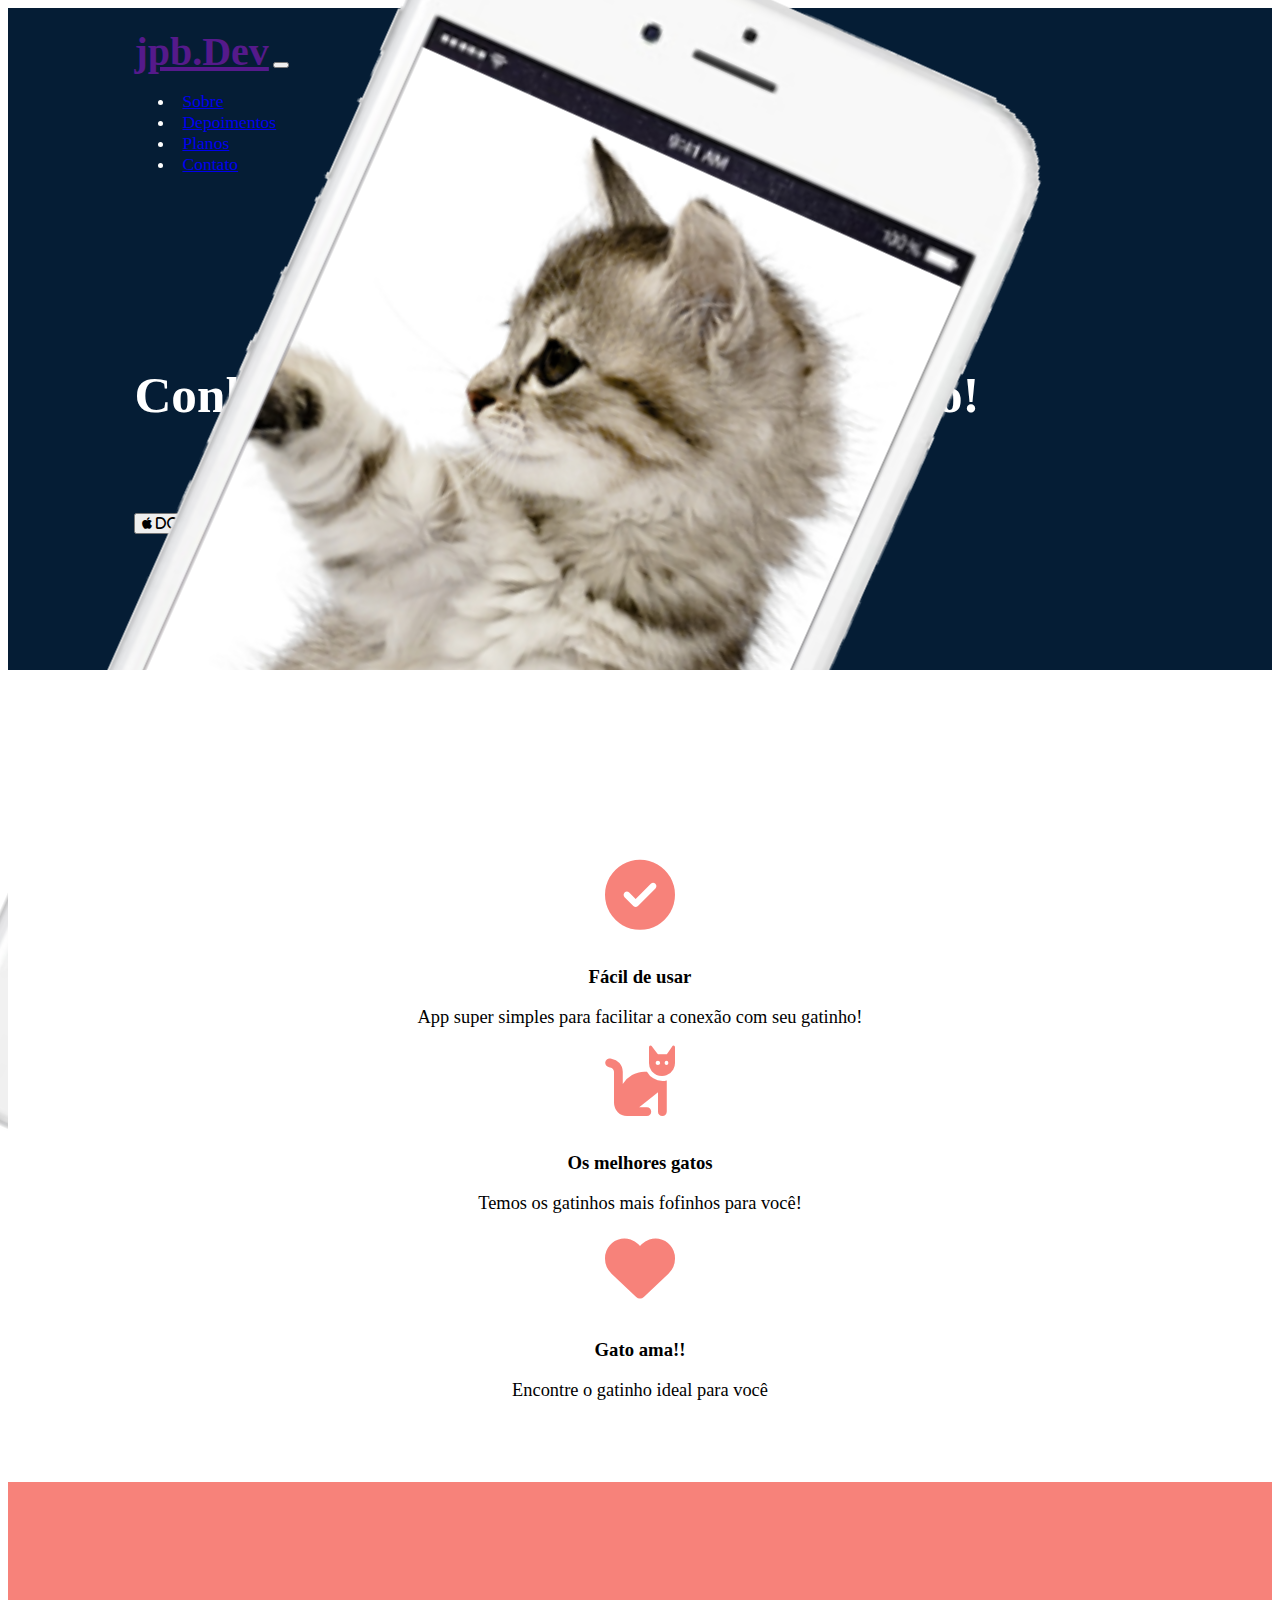
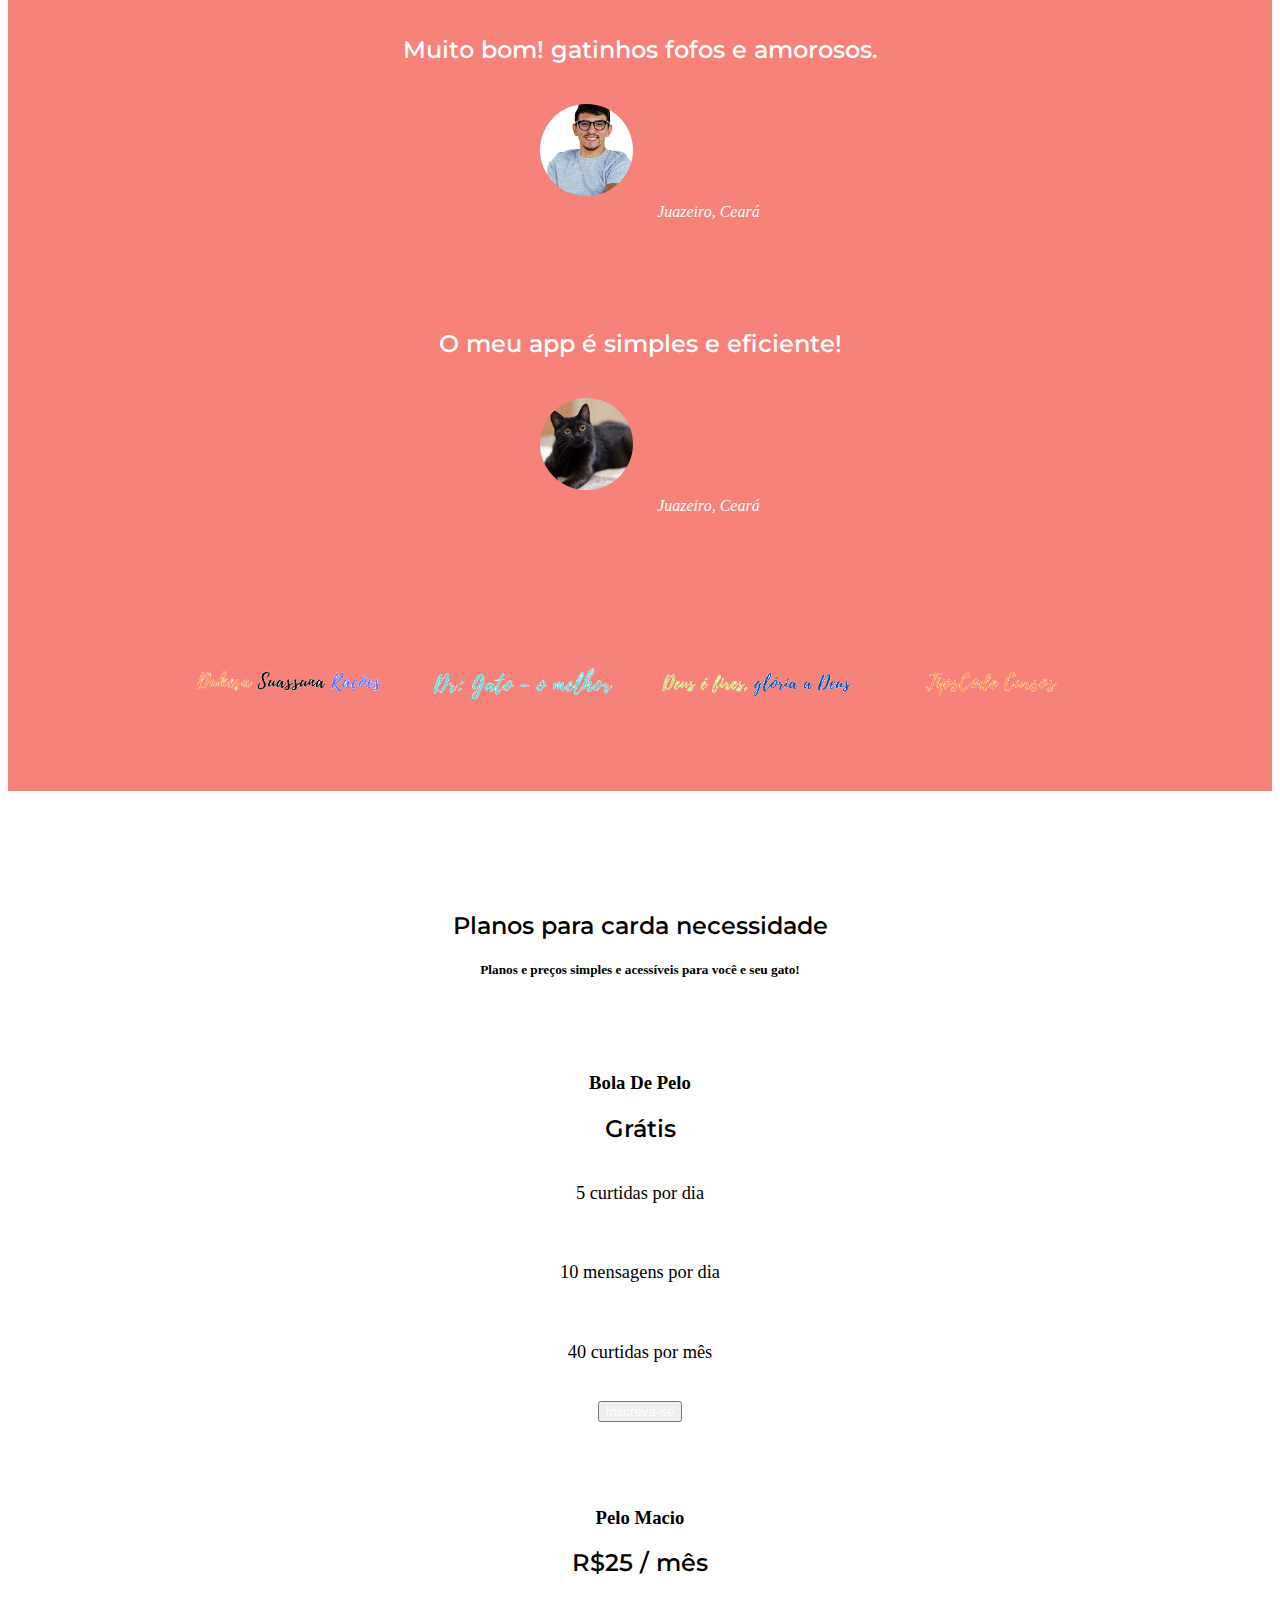
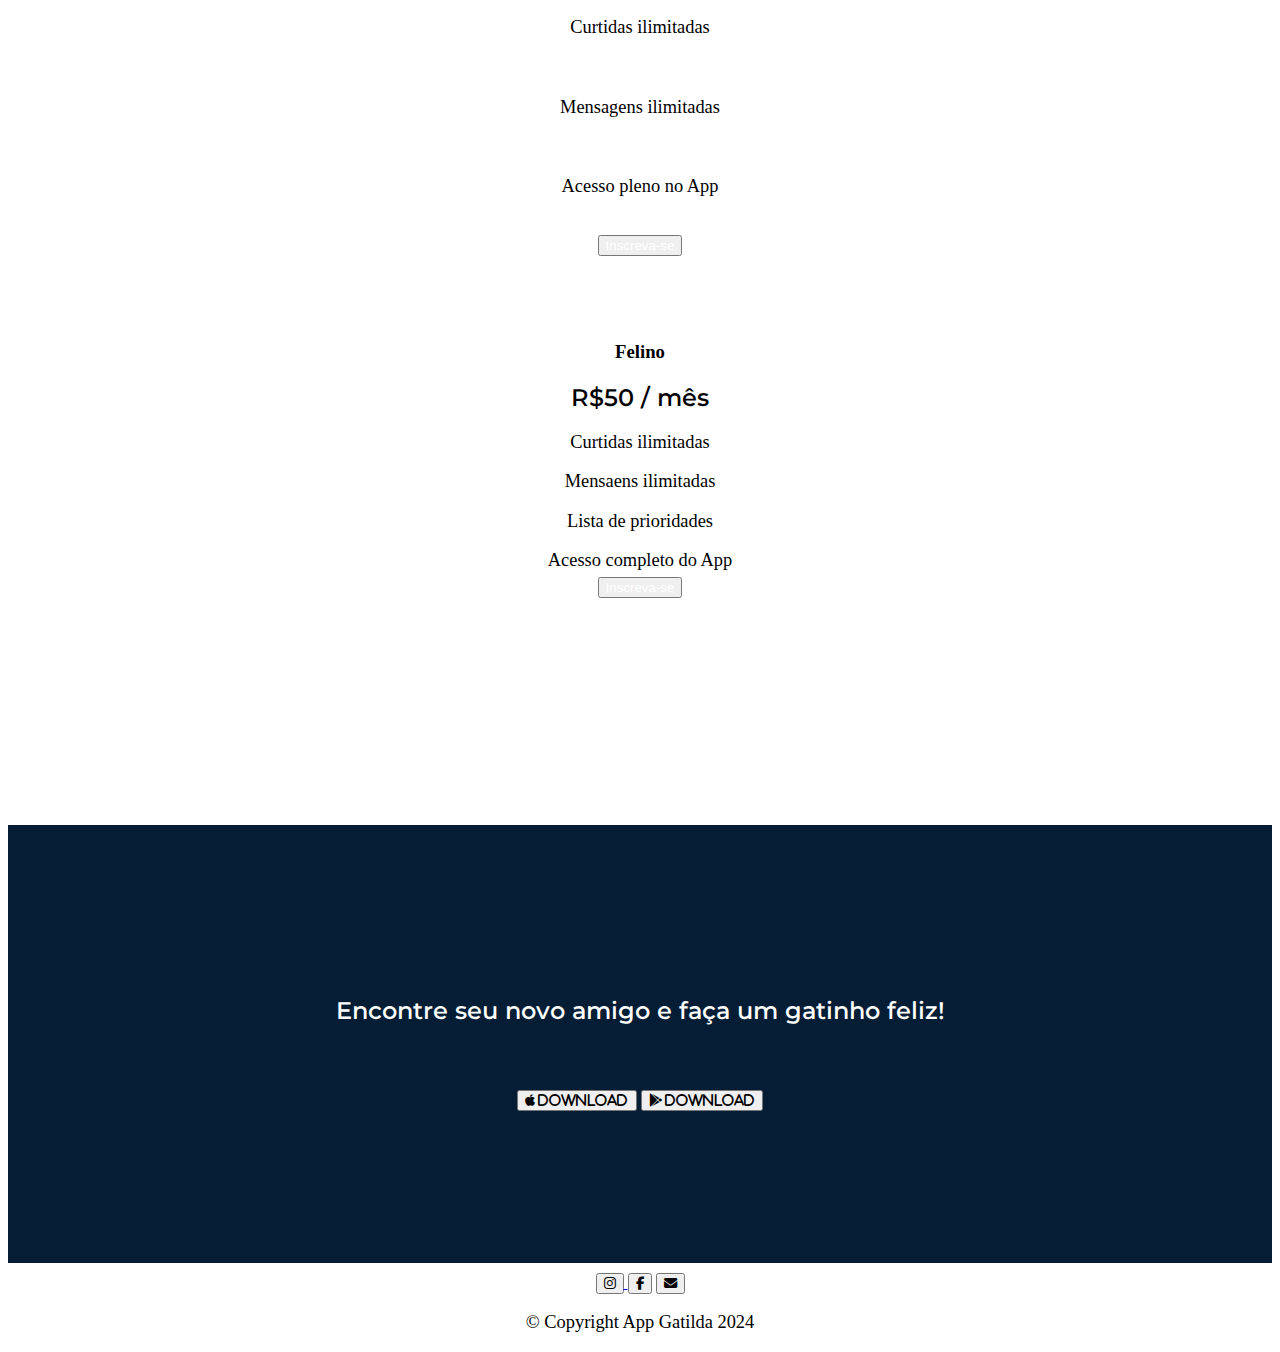
<file: Landing_page_App_Gatinho/index.html>
<!doctype html>
<html lang="en">
  <head>
    <meta charset="utf-8">
    <meta name="viewport" content="width=device-width, initial-scale=1, shrink-to-fit=no">
    <link rel="stylesheet" href="https://cdn.jsdelivr.net/npm/bootstrap@4.5.3/dist/css/bootstrap.min.css" integrity="sha384-TX8t27EcRE3e/ihU7zmQxVncDAy5uIKz4rEkgIXeMed4M0jlfIDPvg6uqKI2xXr2" crossorigin="anonymous">
    <title>App Gatilda</title>
    <link rel="stylesheet" href="./css/styles.css">
    <!--------------------------------------------Google fonts------------------------------------------------------->
    <link rel="preconnect" href="https://fonts.googleapis.com">
    <link rel="preconnect" href="https://fonts.gstatic.com" crossorigin>
    <link href="https://fonts.googleapis.com/css2?family=Montserrat:ital,wght@0,100..900;1,100..900&family=Ubuntu:ital,wght@0,300;0,400;0,500;0,700;1,300;1,400;1,500;1,700&display=swap" rel="stylesheet">
    <!---------------------------------------------------Fonte icons-------------------------------------------------->
    <link rel="stylesheet" href="https://cdnjs.cloudflare.com/ajax/libs/font-awesome/6.5.2/css/all.min.css">
  </head>
  
  <body class="body">
 <!---------------------------------------------------header------------------------------------------------------------>
    <header class="colored-section" id="title">
        <!---------------------------------navbar--------------------------------------->
        <div class="container-fluid">
        <nav class="navbar navbar-expand-lg navbar-dark ">
            <a class="navbar-brand" href="">jpb.Dev</a>
            <button class="navbar-toggler" type="button" data-toggle="collapse" data-target="#navbarTogglerDemo01" aria-controls="navbarTogglerDemo01" aria-expanded="false" aria-label="Toggle navigation" ml-auto>
                <span class="navbar-toggler-icon"></span>
            </button>
            <div class="collapse navbar-collapse" id="navbarTogglerDemo01">
                <ul class="navbar-nav ml-auto">
                    <li class="nav-item">
                        <a class="nav-link" href="#features">
                            Sobre
                        </a>
                    </li>
                      <li class="nav-item">
                        <a class="nav-link" href="#testimonials">
                            Depoimentos
                        </a>
                    </li>
                      <li class="nav-item">
                        <a class="nav-link" href="#pricing">
                            Planos
                        </a>
                    </li>
                      <li class="nav-item ">
                        <a class="nav-link" href="#rodape">
                            Contato
                        </a>
                    </li>
                </ul>
            </div>
        </nav>
<!-------------------------------------title---------------------------------------->
        <div class="row">
        <div class="col-lg-6">
            <h1 class="big-heading">Conheça novos gatinhos na sua região!</h1>
            <button type="button" id="botao1" class="btn btn-dark btn-lg" class="margin"> <span class="fa-brands fa-apple"> Download</span></button>
            <button type="button" class="btn btn-outline-light btn-lg"> <span class="fa-brands fa-google-play"> Download</span></button>
        </div>
        
        <figure class="col-lg-6">
            <img src="./img/Gatinho.png" class="celular-gato" alt="Gatinho">
        </figure>
        </div>
        </div>
        
    </header>
 <!---------------------------------------------------------features----------------------------------------------------------->
    <div class="container-fluid" class="white-section" id="container-features">
        <section id="features" class="row" class="margin">
            
            <div class="featureElements col-lg-4">
                <span id="icon-features" class="fa-solid fa-circle-check"></span>
                <h3 class="subtitle">Fácil de usar</h3>
                <p>App super simples para facilitar a conexão com seu gatinho!</p>
            </div>

            <div class="featureElements col-lg-4">
                <span id="icon-features" class="fa-solid fa-cat"></span>
                <h3 class="subtitle">Os melhores gatos</h3>
                <p>Temos os gatinhos mais fofinhos para você!</p>
            </div>

            <div class="featureElements col-lg-4">
                <span id="icon-features" class="fa-solid fa-heart"></span>
                <h3 class="subtitle">Gato ama!!</h3>
                <p>Encontre o gatinho ideal para você</p>
            </div>
        </section>
    </div>
<!--------------------------------------------------------Testimonials------------------------------------------------------------>
    <section class="colored-section" id="testimonials"> 
<!---------------<carousel>--------------->
        <div id="testmonial-carousel" class="carousel slide" data-ride="carousel" >
            <div class="carousel-inner">      
            
            <div class="carousel-item active">
                <h2 class="topicos">Muito bom! gatinhos fofos e amorosos.</h2>
                <img class="testimonial-img" src="./img/Alisson.png" alt="Alisson Suassuna">
                <em>Juazeiro, Ceará</em>
            </div>
           
            <div class="carousel-item ">
                <h2 class="topicos">O meu app é simples e eficiente!</h2>
                <img class="testimonial-img" src="./img/Gato-preto.png" alt="Gato Preto">
                <em>Juazeiro, Ceará</em>
            </div>
            
            <a class="carousel-control-prev" type="button" href="#testmonial-carousel" data-slide="prev">
            <span class="carousel-control-prev-icon" aria-hidden="true"></span>
            <span class="sr-only">Previous</span>
            </a>
           
            <a class="carousel-control-next" type="button" href="#testmonial-carousel" data-slide="next">
            <span class="carousel-control-next-icon" aria-hidden="true"></span>
            <span class="sr-only">Next</span>
            </a>
        </div>
    </section>
<!---------------</carousel>--------------->      
    <section class="white-section" id="press">
        <img class="press-img"src="./img/1.png" alt="Logo 1">
        <img class="press-img"src="./img/2.png" alt="Logo 2">
        <img class="press-img"src="./img/3.png" alt="Logo 3">
        <img class="press-img"src="./img/4.png" alt="Logo 4">
    </section>
 <!-------------------------------------------------------<pricing>----------------------------------------------------------->
    <section class="white-section" id="pricing">
   
    <h2 class="topicos">Planos para carda necessidade</h2>
    <h5>Planos e preços simples e acessíveis para você e seu gato!</h5>
   
    <div class="row">
           
            <div class="card-pricing col-lg-4 col-md-6">
               <div class="card">
                       <div class="card-header">
                           <h3 class="subtitle">Bola De Pelo</h3>
                       </div>
                   <div class="card-body">
                       <h2 class="topicos">Grátis</h2>
                       <p class="p-card">5 curtidas por dia</p>
                       <p class="p-card">10 mensagens por dia</p>
                       <p class="p-card">40 curtidas por mês</p>
                       <button type="button" id="btn-pricing"class="btn btn-lg btn-block btn-danger btn-outline-info">Inscreva-se</button>
                   </div>
               </div>
           </div>
        
           <div class="card-pricing col-lg-4  col-md-6">
               <div class="card">
                   <div class="card-header">
                       <h3 class="subtitle">Pelo Macio</h3>
                   </div>
                       <div class="card-body">
                           <h2 class="topicos">R$25 / mês</h2>
                           <p class="p-card">Curtidas ilimitadas</p>
                           <p class="p-card">Mensagens ilimitadas</p>
                           <p class="p-card">Acesso pleno no App</p>
                       <button type="button" id="btn-pricing"class="btn btn-lg btn-block btn-danger btn-outline-info">Inscreva-se</button>
                   </div>
               </div>
           </div>

           <div class="card-pricing col-lg-4 col-md-12">
               <div class="card">
                   <div class="card-header">
                       <h3 class="subtitle">Felino</h3>
                   </div>
                   <div class="card-body">
                       <h2 class="topicos">R$50 / mês</h2>
                       <p>Curtidas ilimitadas</p>
                       <p>Mensaens ilimitadas</p>
                       <p>Lista de prioridades</p>
                       <p class="p-btn">Acesso completo do App</p>
                       <button type="button" id="btn-pricing"class="btn btn-lg btn-block btn-danger btn-outline-info" class="btn-3">Inscreva-se</button>
                       </div>
               </div>
           </div>

    </div>
    </section>

<!------------------------------------------------------<footer>-------------------------------------------------------->
    <section class="colored-section" id="rodape">
        <h2 class="topicos">Encontre seu novo amigo e faça um gatinho feliz!</h2>
        <button type="button" id="botao1" class="btn btn-dark btn-lg"> <span class="fa-brands fa-apple"> Download</span></button>
        <button type="button" class="btn btn-light btn-lg"> <span class="fa-brands fa-google-play"> Download</span></button>
    </section>
  
    <footer class="white-section">
         <a
          href="https://www.instagram.com/jpb_lisboa/?igsh=MXVoOXRheGRoYXNodw%3D%3D"><button type="button" id="icons-footer" class="btn btn-light"><span class="fa-brands fa-instagram"></span></button>
        </a>
         <button type="button" id="icons-footer" class="btn btn-light"><span class="fa-brands fa-facebook-f"></span></button>
         <button type="button" id="icons-footer" class="btn btn-light"><span class="fa-sharp fa-solid fa-envelope"></span></button>
         <p>© Copyright App Gatilda 2024</p>
    </footer>
  
    <script src="https://code.jquery.com/jquery-3.5.1.slim.min.js" integrity="sha384-DfXdz2htPH0lsSSs5nCTpuj/zy4C+OGpamoFVy38MVBnE+IbbVYUew+OrCXaRkfj" crossorigin="anonymous"></script>
    <script src="https://cdn.jsdelivr.net/npm/bootstrap@4.5.3/dist/js/bootstrap.bundle.min.js" integrity="sha384-ho+j7jyWK8fNQe+A12Hb8AhRq26LrZ/JpcUGGOn+Y7RsweNrtN/tE3MoK7ZeZDyx" crossorigin="anonymous"></script>
</body>
</html>
</file>
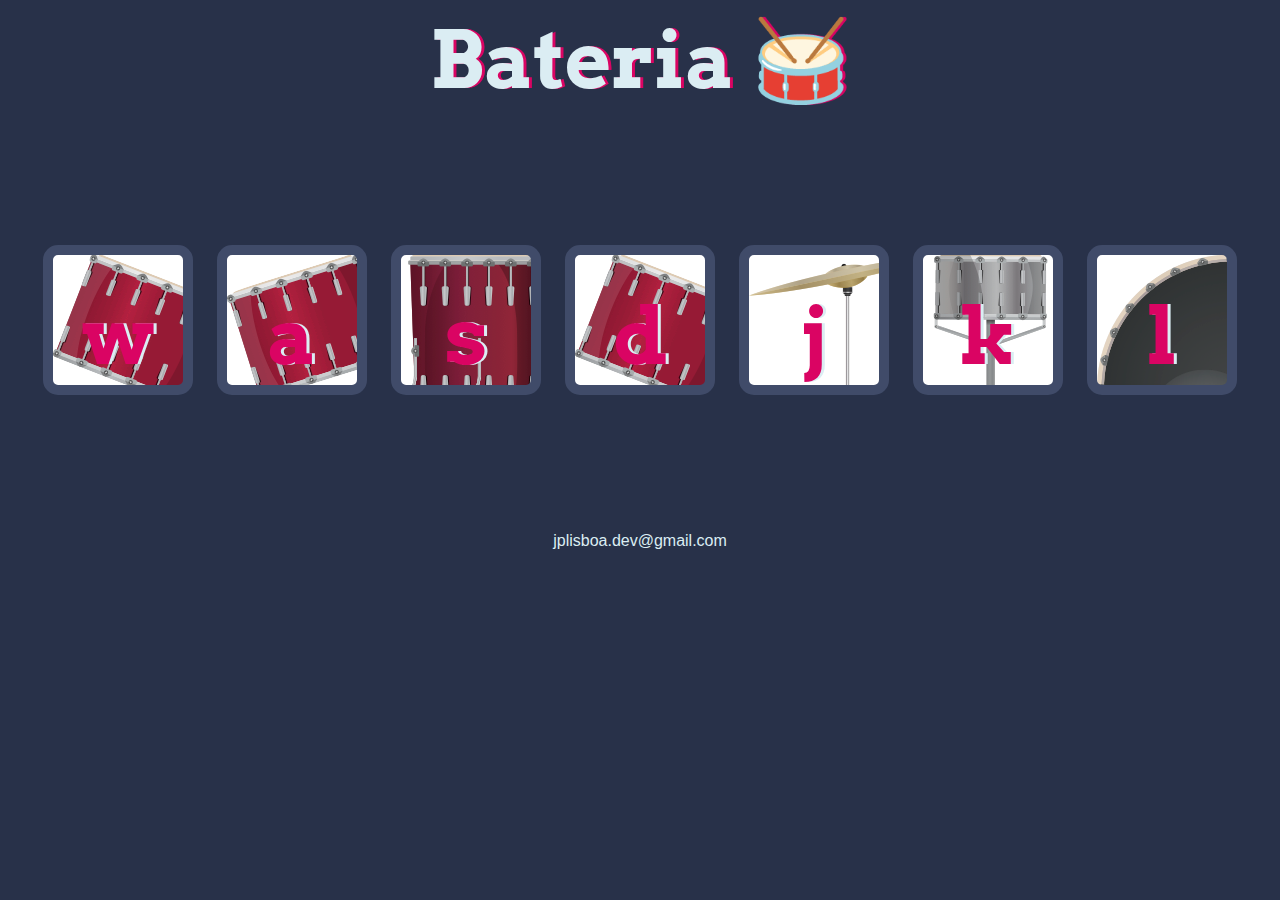
<file: Projeto_bateria_start/index.html>
<!DOCTYPE html>
<html lang="pt-br">

<head>
  <meta charset="utf-8">
  <title>Bateria</title>
  <link rel="stylesheet" href="styles.css">
  <link href="https://fonts.googleapis.com/css?family=Arvo" rel="stylesheet">
</head>

<body>

  <h1 id="title">Bateria 🥁</h1>
  <div class="set">
    <button class="w drum">w</button>
    <button class="a drum">a</button>
    <button class="s drum">s</button>
    <button class="d drum">d</button>
    <button class="j drum">j</button>
    <button class="k drum">k</button>
    <button class="l drum">l</button>
  </div>


  <footer>
    jplisboa.dev@gmail.com
  </footer>

  <script src="app.js"></script>
  
</body>

</html>
</file>
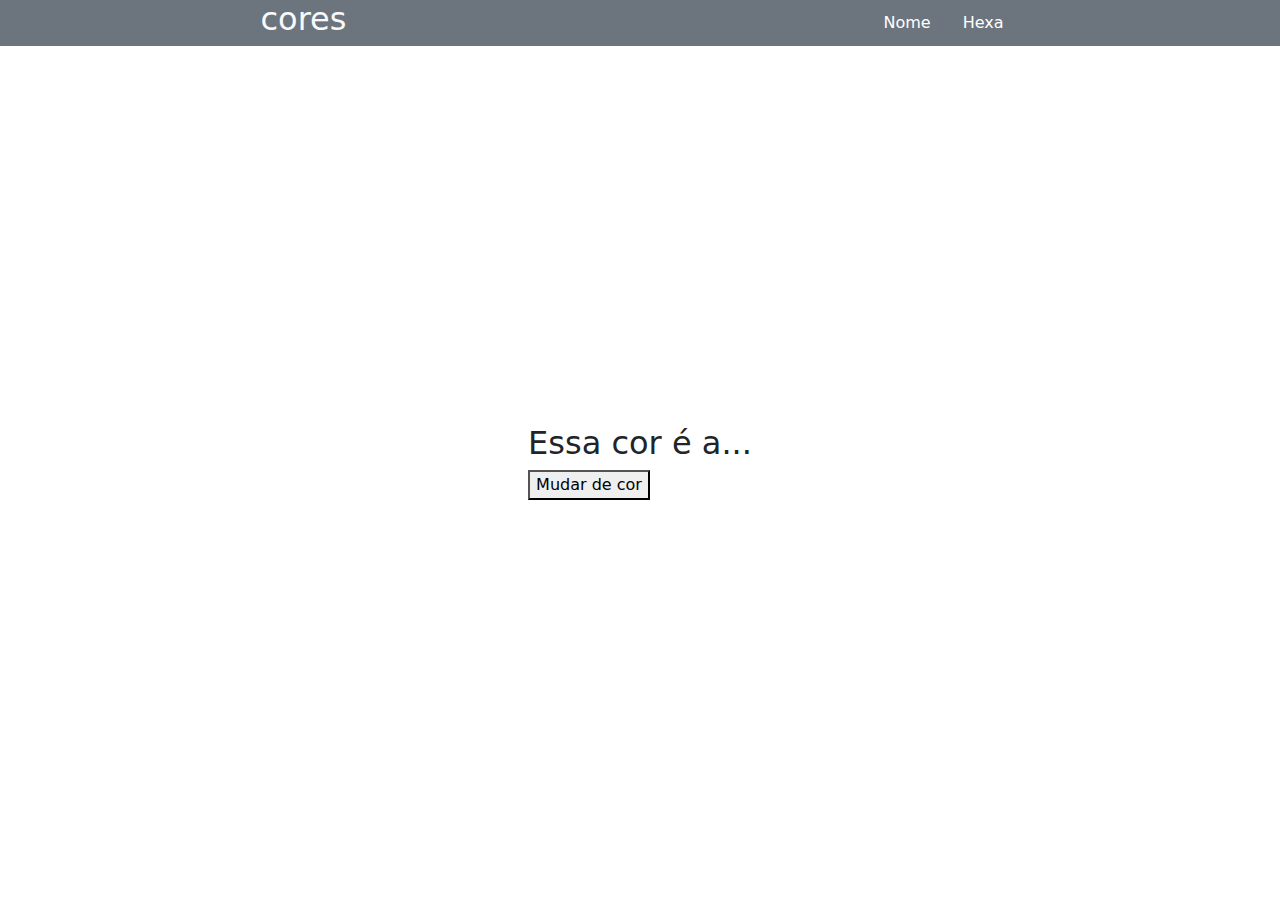
<file: Qual_e_a_cor/index.html>
<!DOCTYPE html>
<html lang="pt-br">
<head>
  <meta charset="UTF-8">
  <meta name="viewport" content="width=device-width, initial-scale=1.0">
  <link href="https://cdn.jsdelivr.net/npm/bootstrap@5.3.3/dist/css/bootstrap.min.css" rel="stylesheet" integrity="sha384-QWTKZyjpPEjISv5WaRU9OFeRpok6YctnYmDr5pNlyT2bRjXh0JMhjY6hW+ALEwIH" crossorigin="anonymous">
  <title>Qual é a cor?</title>
  <style>
    .navbar{
      padding: 0;
    }
    #link{
      color: #fff;
    }
  </style>
</head>
<body>
  
  <header>
    <nav class="d-flex justify-content-around navbar navbar-light bg-secondary">
      <h2 class="text-light">cores</h2>
      <ul class="nav text-light">
        <li> <a href="index.html" class="nav-link" id="link">Nome</a> </li>
        <li> <a href="hexa.html" class="nav-link" id="link">Hexa</a> </li>
      </ul>
    </nav>
  </header>

  <main id="main-color">
    <section class="d-flex justify-content-center " style="height:92.4vh;">
      <div class="m-auto">
        <h2>Essa cor é a<span>...</span> </h2>
        <button>Mudar de cor</button>
      </div>
    </section>
  </main>

  <script src="app.js"></script>
</body>
</html>
</file>
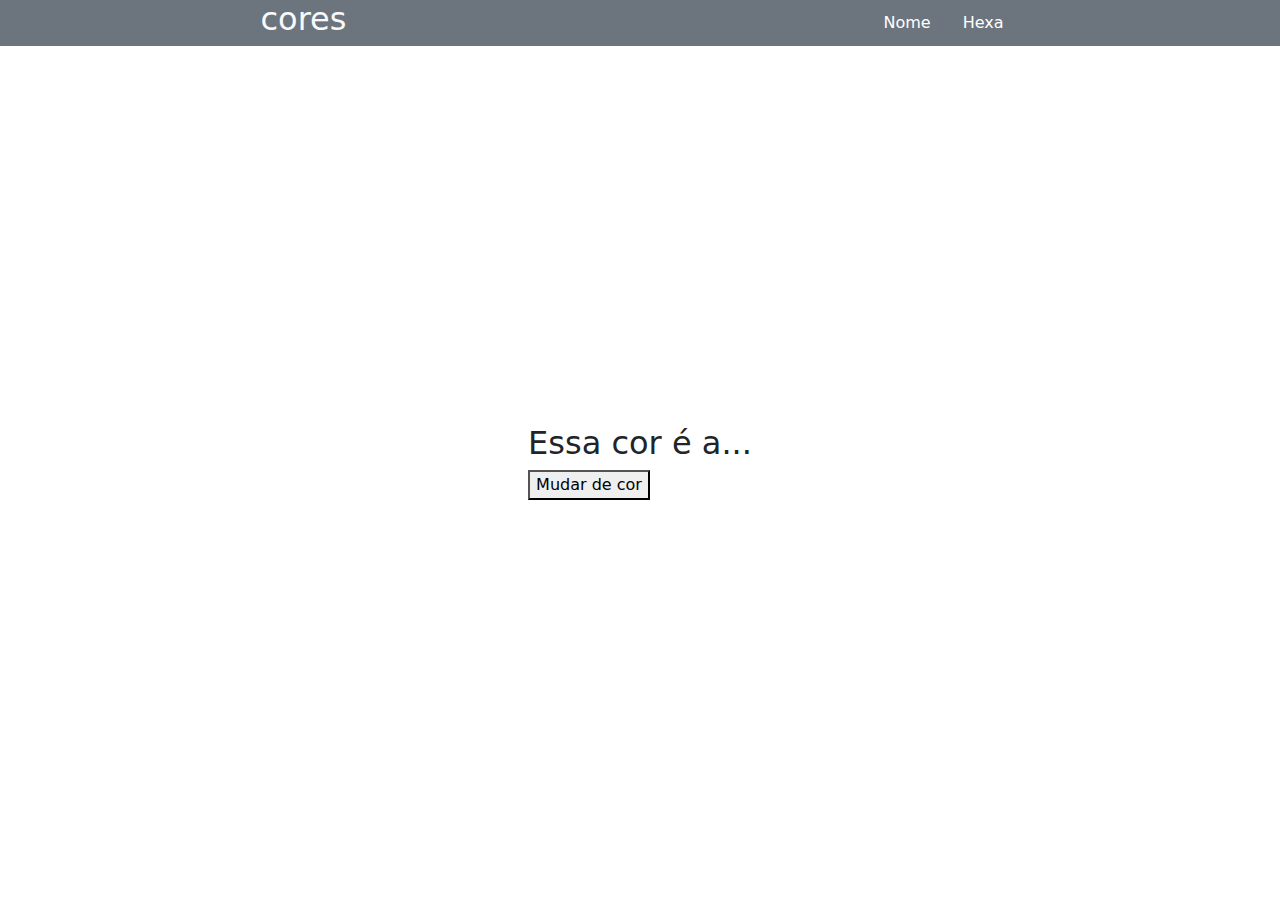
<file: Qual_e_a_cor/hexa.html>
<!DOCTYPE html>
<html lang="pt-br">
<head>
  <meta charset="UTF-8">
  <meta name="viewport" content="width=device-width, initial-scale=1.0">
  <link href="https://cdn.jsdelivr.net/npm/bootstrap@5.3.3/dist/css/bootstrap.min.css" rel="stylesheet" integrity="sha384-QWTKZyjpPEjISv5WaRU9OFeRpok6YctnYmDr5pNlyT2bRjXh0JMhjY6hW+ALEwIH" crossorigin="anonymous">
  <title>Qual é a cor?</title>
  <style>
    .navbar{
      padding: 0;
    }
    #link{
      color: #fff;
    }
  </style>
</head>
<body>
  
  <header>
    <nav class="d-flex justify-content-around navbar navbar-light bg-secondary">
      <h2 class="text-light">cores</h2>
      <ul class="nav text-light">
        <li> <a href="index.html" class="nav-link" id="link">Nome</a> </li>
        <li> <a href="" class="nav-link" id="link">Hexa</a> </li>
      </ul>
    </nav>
  </header>

  <main id="main-color">
    <section class="d-flex justify-content-center" style="height:92.4vh;">
      <div class="m-auto">
        <h2>Essa cor é a<span>...</span> </h2>
        <button>Mudar de cor</button>
      </div>
    </section>
  </main>

  <script src="hexa.js"></script>
</body>
</html>
</file>
<file: Landing_page_App_Gatinho/css/styles.css>
/*=====================================================tags==================================================*/
body{
    text-align: center;
}
h1,h2,h3,h4,h5,h6{
    font-family:'Montserrat, sans-serif';
    
}
h5{
    font-family: "Ubunto";
    padding-bottom: 2%;
}
p{
    font-family: "Ubunto";
    font-size:1.15rem;
}
/*=====================================================Heading====================================================*/
.big-heading{
    font-size: 3.2rem;
    line-height: 1.5;
    font-weight: 900;
}
.margin{
    margin: 0px 20px;
}
.subtitle{
    font-family:'Montserrat, sans-serif';
    font-weight:550;
}
.topicos{
    font-family:'Montserrat';
    font-weight:550;
}
/*------------------------------------------------section--------------------------------------------------------*/
.white-section{
    background-color:#fff ;
    color: black;
}
.colored-section{
    background-color:#051d35 ;
    color:#fff ;
}
/*=====================================================header==================================================*/
#title .container-fluid{
    padding: 0% 10% 120px 10% ;
    text-align: left;
}
.navbar{
    padding-top: 2%;
    padding-bottom: 13%;
    padding-left: 0px;
    padding-right: 0px;
}
.btn{
    margin-top: 45px;
}
.navbar-brand{
    font-size: 2.5rem;
    font-weight: bold;
}
.celular-gato{
    transform: rotate(24deg);
    width: 53%;
    position:absolute;
    left: 155px ;
    top: -70px;
}
.nav-item{
    padding: 0 8px;
}
.nav-link{
    font-size: 1.1rem;
}
/*========================================================features============================================================*/
#container-features{
    background-color: #fff;
    position: relative;
    z-index: 1;
    
}
#features{
    padding: 15% 0 5% 0;
}
#icon-features{
    font-size: 70px;
    margin-bottom: 1.1rem;
    color: rgba(245, 97, 86, 0.788);;
}
#icon-features:hover{
    color:crimson
}
.featureElements{
    padding: 0 20px;
}

/*=====================================================Testimonials==========================================================*/
#testimonials{
    padding: 7% 15%;
    background-color:rgba(245, 97, 86, 0.788);
}

.testimonial-img{
    width: 15%;
    border-radius: 100%;
    margin: 20px 20px ;
}
#press{
    background-color:rgba(245, 97, 86, 0.788);
    padding-bottom: 3%;
}
.press-img{
    width: 15%;
    margin: 20px 20px 50px;
}
.carousel-item{
    padding:5% 15%;
}
/*============================================================pricing========================================================*/
#pricing{
    padding: 100PX;
}
.card-body{
    height: 310px;
}
.p-card{
    padding: 2% 0;
}
#btn-pricing{
    margin: 0;
    color: #fff;
}
.p-btn{
    margin-bottom: 6.5px;
}
.card-pricing{
    padding: 3% 3%;
}

/*============================================rodape====================================================*/
#rodape{
    padding: 12%;
}
#icons-footer{
    margin-top: 10px;
}
/*============================================Media Query====================================================*/
@media(max-width:1100px){
    .celular-gato{
        position: static;
        transform: rotate(0deg);
        width: 40%;
        margin-top: 50px;
    }

    .container-fluid{
        padding-bottom: 50px;
    }
}
</file>
<file: Projeto_bateria_start/styles.css>
body {
  text-align: center;
  background-color: #283149;
}

h1 {
  font-size: 5rem;
  color: #DBEDF3;
  font-family: "Arvo", cursive;
  text-shadow: 3px 0 #DA0463;
  margin-top:10px ;
}

footer {
  color: #DBEDF3;
  font-family: sans-serif;
}

.w {
  background-image: url(images/tom1.png);
}

.a {
  background-image: url(images/tom2.png);  
}

.s {
  background-image: url(images/tom3.png);
}

.d {
  background-image: url(images/tom1.png);
}

.j {
  background-image: url(images/crash.png);
}

.k {
  background-image: url(images/snare.png);
}

.l {
  background-image: url(images/kick.png);
}

.set {
  margin: 10% auto;
}

.game-over {
  background-color: red;
  opacity: 0.8;
}

.pressed {
  box-shadow: 0 3px 4px 0 #DBEDF3;
  opacity: 0.5;
}

.red {
  color: red;
}

.drum {
  outline: none;
  border: 10px solid #404B69;
  font-size: 5rem;
  font-family: 'Arvo', cursive;
  line-height: 2;
  font-weight: 900;
  color: #DA0463;
  text-shadow: 3px 0 #DBEDF3;
  border-radius: 15px;
  display: inline-block;
  width: 150px;
  height: 150px;
  text-align: center;
  margin: 10px;
  background-color: white;
}
</file>
